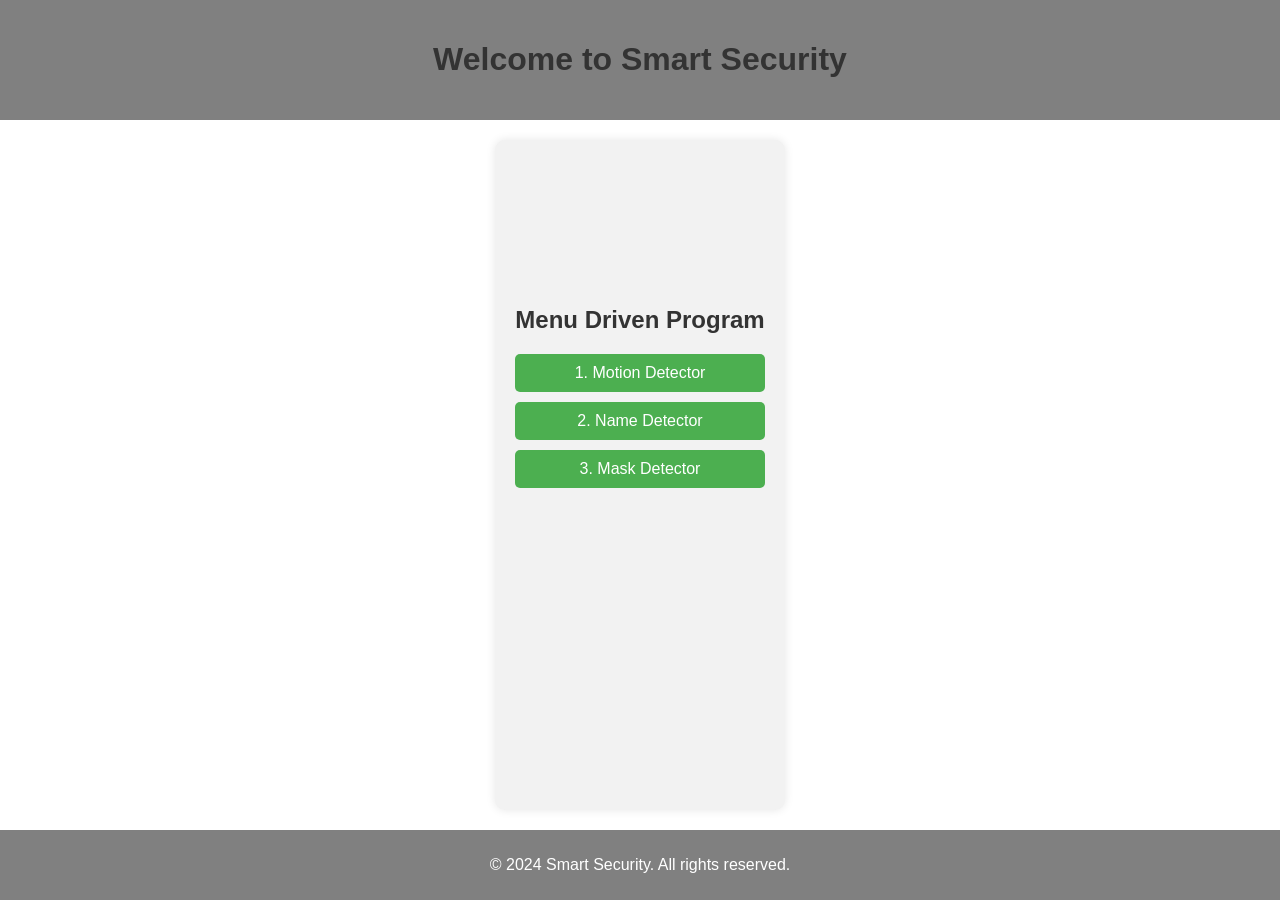
<file: templates/index.html>
<!DOCTYPE html>
<html lang="en">
<head>
    <meta charset="UTF-8">
    <meta http-equiv="X-UA-Compatible" content="IE=edge">
    <meta name="viewport" content="width=device-width, initial-scale=1.0">
    <title>Smart Security</title>
    <style>
        body {
            font-family: Arial, sans-serif;
            margin: 0;
            padding: 0;
            background: url('{{ url_for('static',filename='alberto-rodriguez-santana-i_nIoSCdHv4-unsplash.jpg') }}');
            background-size: cover;
            background-repeat: no-repeat;
            display: flex;
            flex-direction: column;
            min-height: 100vh;
            
            background-position: center; 
            
            display: flex;
            
            justify-content: center;
        }

        .header {
            background-color: #808080;
            color: #fff;
            padding: 20px;
            text-align: center;
        }

        .container {
            max-width: 800px;
            margin: 20px auto;
            background-color: #f2f2f2;
            padding: 20px;
            border-radius: 10px;
            box-shadow: 0 0 10px rgba(0, 0, 0, 0.1);
            flex: 1;
        }

        .footer {
            background-color: #808080;
            color: #fff;
            text-align: center;
            padding: 10px 0;
            margin-top: auto;
        }

        h1, h2, h3 {
            color: #333;
        }

        .program {
            text-align: center;
        }

        .program a {
            display: block;
            margin-bottom: 10px;
            padding: 10px;
            background-color: #4CAF50;
            color: #fff;
            text-decoration: none;
            border-radius: 5px;
        }

        .program a:hover {
            background-color: #45a049;
        }
    </style>
</head>
<body>
    <div class="header">
        <h1>Welcome to Smart Security</h1>
    </div>

    <div class="container">
        <br><br><br><br><br><br><br>
        <h2>Menu Driven Program</h2>
        <div class="program">
            <a href="motion">1. Motion Detector</a>
            <a href="name">2. Name Detector</a>
            <a href="mask">3. Mask Detector</a>
        </div>
    </div>

    <div class="footer">
        <p>&copy; 2024 Smart Security. All rights reserved.</p>
    </div>
</body>
</html>
</file>
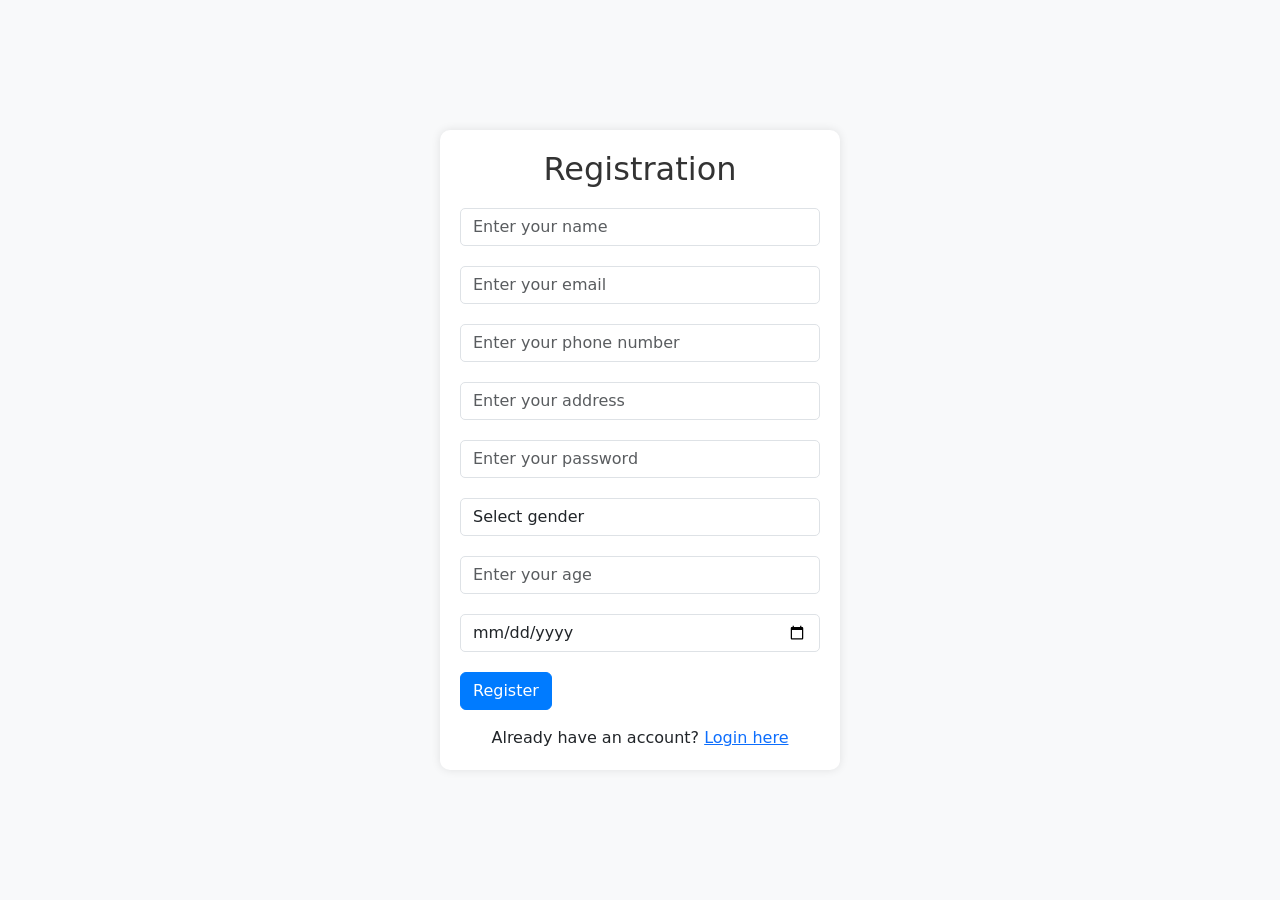
<file: templates/register1.html>
<!DOCTYPE html>
<html lang="en">
<head>
    <meta charset="UTF-8">
    <meta name="viewport" content="width=device-width, initial-scale=1.0">
    <title>Registration</title>
    <!-- Bootstrap CSS -->
    <link href="https://cdn.jsdelivr.net/npm/bootstrap@5.3.2/dist/css/bootstrap.min.css" rel="stylesheet" integrity="sha384-T3c6CoIi6uLrA9TneNEoa7RxnatzjcDSCmG1MXxSR1GAsXEV/Dwwykc2MPK8M2HN" crossorigin="anonymous">
    <!-- Custom CSS -->
    <style>
        body {
            background: url('{{ url_for('static',filename='milosz-klinowski-BW0d0IllW8E-unsplash.jpg') }}'); 
            background-size: cover;
            background-color: #f8f9fa;
            height: 100vh;
            display: flex;
            align-items: center;
            justify-content: center;
        }

        .registration-form {
            width: 400px;
            padding: 20px;
            border-radius: 10px;
            background-color: #ffffff;
            box-shadow: 0px 0px 10px rgba(0, 0, 0, 0.1);
        }

        .registration-form h2 {
            margin-bottom: 20px;
            color: #333333;
            text-align: center;
        }

        .form-group {
            margin-bottom: 20px;
        }

        .form-control {
            border-radius: 5px;
        }

        .btn-primary {
            background-color: #007bff;
            border-color: #007bff;
        }

        .btn-primary:hover {
            background-color: #0056b3;
            border-color: #0056b3;
        }

        .text-center {
            text-align: center;
        }

        .mt-3 {
            margin-top: 15px;
        }

        .mb-0 {
            margin-bottom: 0;
        }

        .mb-3 {
            margin-bottom: 15px;
        }
    </style>
</head>
<body>
    <div class="registration-form">
        <h2>Registration</h2>
        <form id="registration-form" action="/register" method="POST">
            <div class="form-group">
                <input type="text" class="form-control" name="username" placeholder="Enter your name" required>
            </div>
            <div class="form-group">
                <input type="email" class="form-control" name="email" placeholder="Enter your email" required>
            </div>
            <div class="form-group">
                <input type="tel" class="form-control" name="phone_no" placeholder="Enter your phone number" required>
            </div>
            <div class="form-group">
                <input type="text" class="form-control" name="R_address" placeholder="Enter your address" required>
            </div>
            <div class="form-group">
                <input type="password" class="form-control" name="U_password" placeholder="Enter your password" required>
            </div>
            <div class="form-group">
                <select class="form-control" name="gender" required>
                    <option value="">Select gender</option>
                    <option value="male">Male</option>
                    <option value="female">Female</option>
                    <option value="other">Other</option>
                </select>
            </div>
            <div class="form-group">
                <input type="number" class="form-control" name="age" placeholder="Enter your age" required>
            </div>
            <div class="form-group">
                <input type="date" class="form-control" name="dob" required>
            </div>
            <button type="submit" class="btn btn-primary btn-block">Register</button>
        </form>
        <p id="message" class="text-center mt-3 mb-0"></p>
        <p class="text-center mt-3 mb-0">Already have an account? <a href="/">Login here</a></p>
    </div>
    <script src="https://cdn.jsdelivr.net/npm/bootstrap@5.3.2/dist/js/bootstrap.bundle.min.js" integrity="sha384-C6RzsynM9kWDrMNeT87bh95OGNyZPhcTNXj1NW7RuBCsyN/o0jlpcV8Qyq46cDfL" crossorigin="anonymous"></script>
    <script>
        document.getElementById("registration-form").addEventListener("submit", function(event) {
            // Prevent form submission
            event.preventDefault();
            
            // Your code to submit the form via AJAX
            var formData = new FormData(this);
            fetch('/register', {
                method: 'POST',
                body: formData
            })
            .then(response => {
                if (response.ok) {
                    // Redirect to the success page or display message
                    document.getElementById("message").innerText = "Registration successful!";
                    // Optionally redirect to another page after a short delay
                    setTimeout(function() {
                        window.location.href = "/";
                    }, 2000); // Redirect after 2 seconds
                } else {
                    // Handle error response
                    console.error('Registration failed');
                    document.getElementById("message").innerText = "Registration failed. Please try again.";
                }
            })
            .catch(error => {
                console.error('Error submitting registration form:', error);
                document.getElementById("message").innerText = "An unexpected error occurred. Please try again later.";
            });
        });
    </script>
</body>
</html>
</file>
